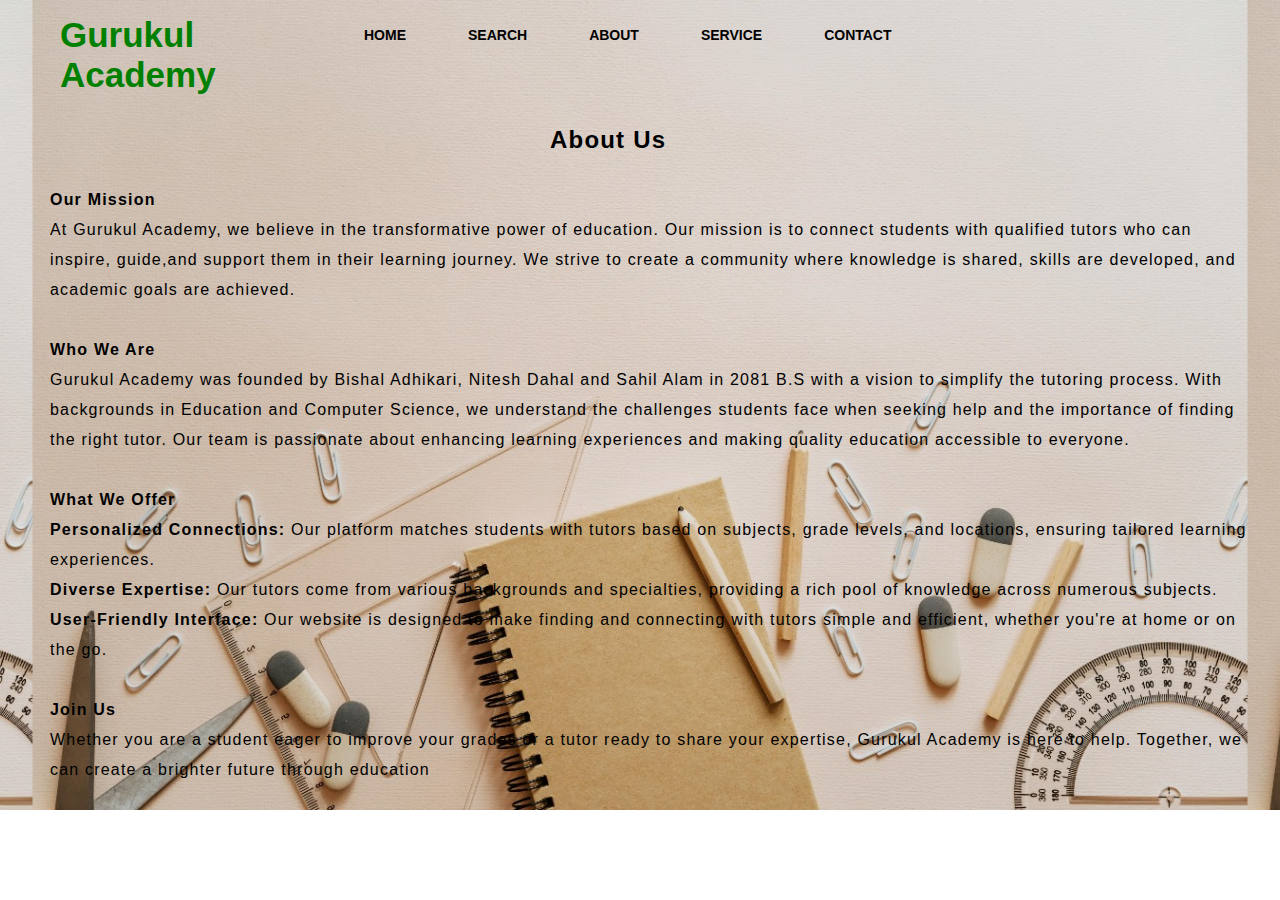
<file: about.html>
<!DOCTYPE html>
<html lang="en">
<head>
    <title>About</title>
    <link rel="stylesheet" href="about.css">
</head>
<body>
    <div class="main">
        <div class="navbar">
            <div class="icon">
                <h2 class="logo">Gurukul Academy</h2>
            </div>
            <div class="menu">
                <ul>
                    <li></li>
                    <li><a href="index.html">HOME</a></li>
                    <li><a href="search.html">SEARCH</a></li>
                    <li><a href="about.html">ABOUT</a></li>
                    <li><a href="services.html">SERVICE</a></li>
                    <li><a href="contacts.html">CONTACT</a></li>
                </ul>
            </div>
        </div> 
        <div class="about">
            <h2>About Us</h2>
            <p>
                <br>
                <b>Our Mission</b><br>
                At Gurukul Academy, we believe in the transformative power of education. 
                Our mission is to connect students with qualified tutors who can inspire, guide,and support them in their learning journey. 
                We strive to create a community where knowledge is shared, skills are developed,
                and academic goals are achieved.<br><br>

                <b>Who We Are</b><br>
                Gurukul Academy was founded by Bishal Adhikari, Nitesh Dahal and Sahil Alam in 2081 B.S with a vision to simplify the tutoring process. 
                With backgrounds in Education and Computer Science, we understand the challenges students face when seeking 
                help and the importance of finding the right tutor. Our team is passionate about enhancing learning experiences and making 
                quality education accessible to everyone.<br><br>

               <b>What We Offer</b><br>
                <b>Personalized Connections:</b> Our platform matches students with tutors based on subjects, grade levels, and locations, ensuring tailored learning experiences.
                <br>
                <b>Diverse Expertise:</b> Our tutors come from various backgrounds and specialties, providing a rich pool of knowledge across numerous subjects.
                <br>
                <b>User-Friendly Interface:</b> Our website is designed to make finding and connecting with tutors simple and efficient, whether you're at home or on the go.
                <br><br>
                <b>Join Us</b><br>
                Whether you are a student eager to improve your grades or a tutor ready to share your expertise, 
                Gurukul Academy is here to help. Together, we can create a brighter future through education
            </p>
        </div>
    </div> 
</body>
</html>
</file>
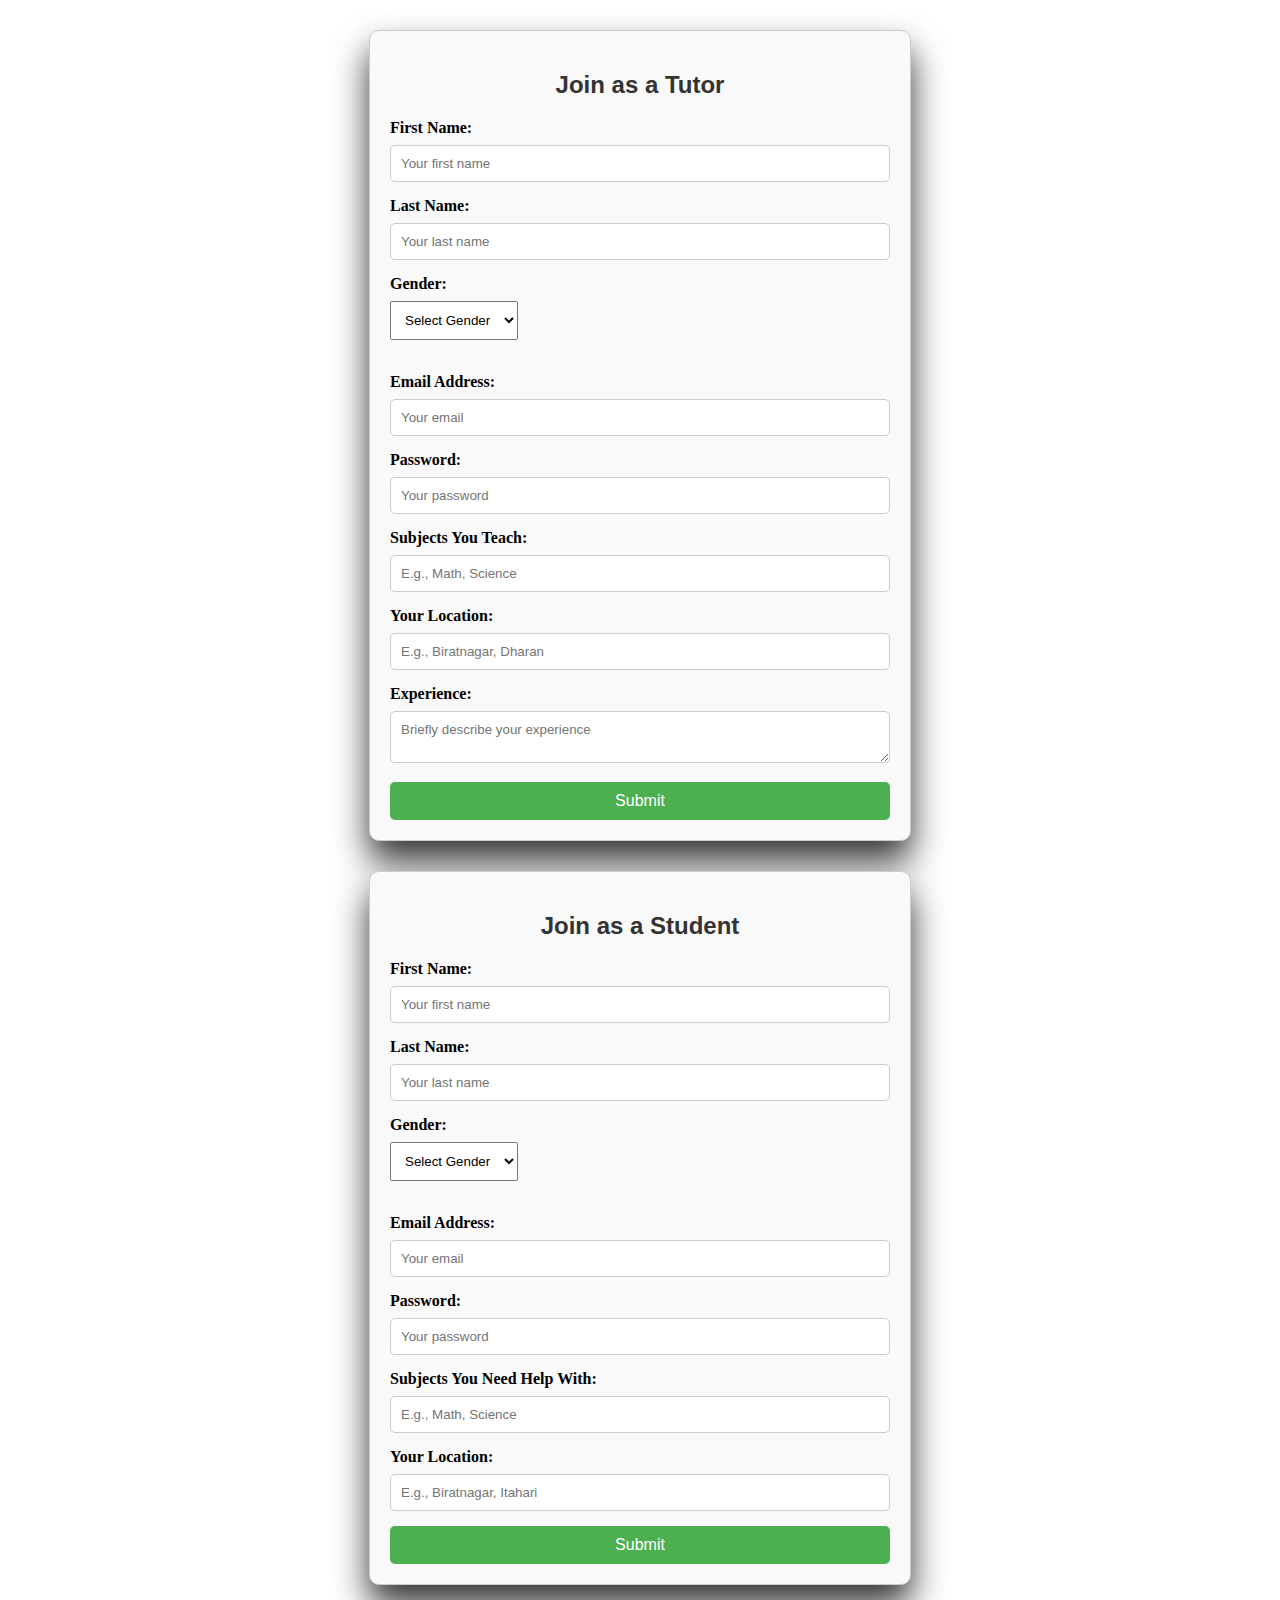
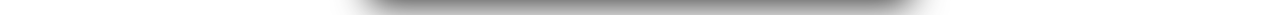
<file: joinus.html>
<!DOCTYPE html>
<html lang="en">
<head>
    <meta charset="UTF-8">
    <meta name="viewport" content="width=device-width, initial-scale=1.0">
    <title>Our Services</title>
    <link rel="stylesheet" href="joinus.css">
</head>
<body>
    <div id="join-tutor-form" class="join-form">
        <h2>Join as a Tutor</h2>
        <form action="insert_tutor.php" method="POST">
            
            <label for="tutor-name">First Name:</label>
            <input type="text" id="tutor-name" name="fname" placeholder="Your first name" required>

            <label for="student-name">Last Name:</label>
            <input type="text" id="student-name" name="lname" placeholder="Your last name" required>

            <label for="tutor-gender">Gender:</label>
            <select id="gender" name="gender" required>
                <option value="">Select Gender</option>
                <option value="male">Male</option>
                <option value="female">Female</option>
                <option value="other">Other</option>
            </select><br><br>
    
            <label for="tutor-email">Email Address:</label>
            <input type="email" id="tutor-email" name="email" placeholder="Your email" required>

            <label for="tutor-password">Password:</label>
            <input type="password" id="tutor-password" name="password" placeholder="Your password" required>
    
            <label for="subject">Subjects You Teach:</label>
            <input type="text" id="subject" name="subject" placeholder="E.g., Math, Science" required>

            <label for="location">Your Location:</label>
            <input type="text" id="location" name="location" placeholder="E.g., Biratnagar, Dharan" required>
    
            <label for="experience">Experience:</label>
            <textarea id="experience" name="experience" placeholder="Briefly describe your experience"></textarea>
    
            <button type="submit" class="submit-btn">Submit</button>
        </form>
    </div>
    
    <div id="join-student-form" class="join-form">
        <h2>Join as a Student</h2>
        <form action="insert_student.php" method="POST">
            <label for="student-name">First Name:</label>
            <input type="text" id="student-name" name="fname" placeholder="Your first name" required>

            <label for="student-name">Last Name:</label>
            <input type="text" id="student-name" name="lname" placeholder="Your last name" required>

            <label for="student-gender">Gender:</label>
            <select id="gender" name="gender" required>
                <option value="">Select Gender</option>
                <option value="male">Male</option>
                <option value="female">Female</option>
                <option value="other">Other</option>
            </select><br><br>
    
            <label for="student-email">Email Address:</label>
            <input type="email" id="student-email" name="email" placeholder="Your email" required>

            <label for="student-password">Password:</label>
            <input type="password" id="student-password" name="password" placeholder="Your password" required>
    
            <label for="subject-needed">Subjects You Need Help With:</label>
            <input type="text" id="subject-needed" name="subject" placeholder="E.g., Math, Science" required>

            <label for="location">Your Location:</label>
            <input type="text" id="location" name="location" placeholder="E.g., Biratnagar, Itahari" required>
    
            <button type="submit" class="submit-btn">Submit</button>
        </form>
    </div>
</file>
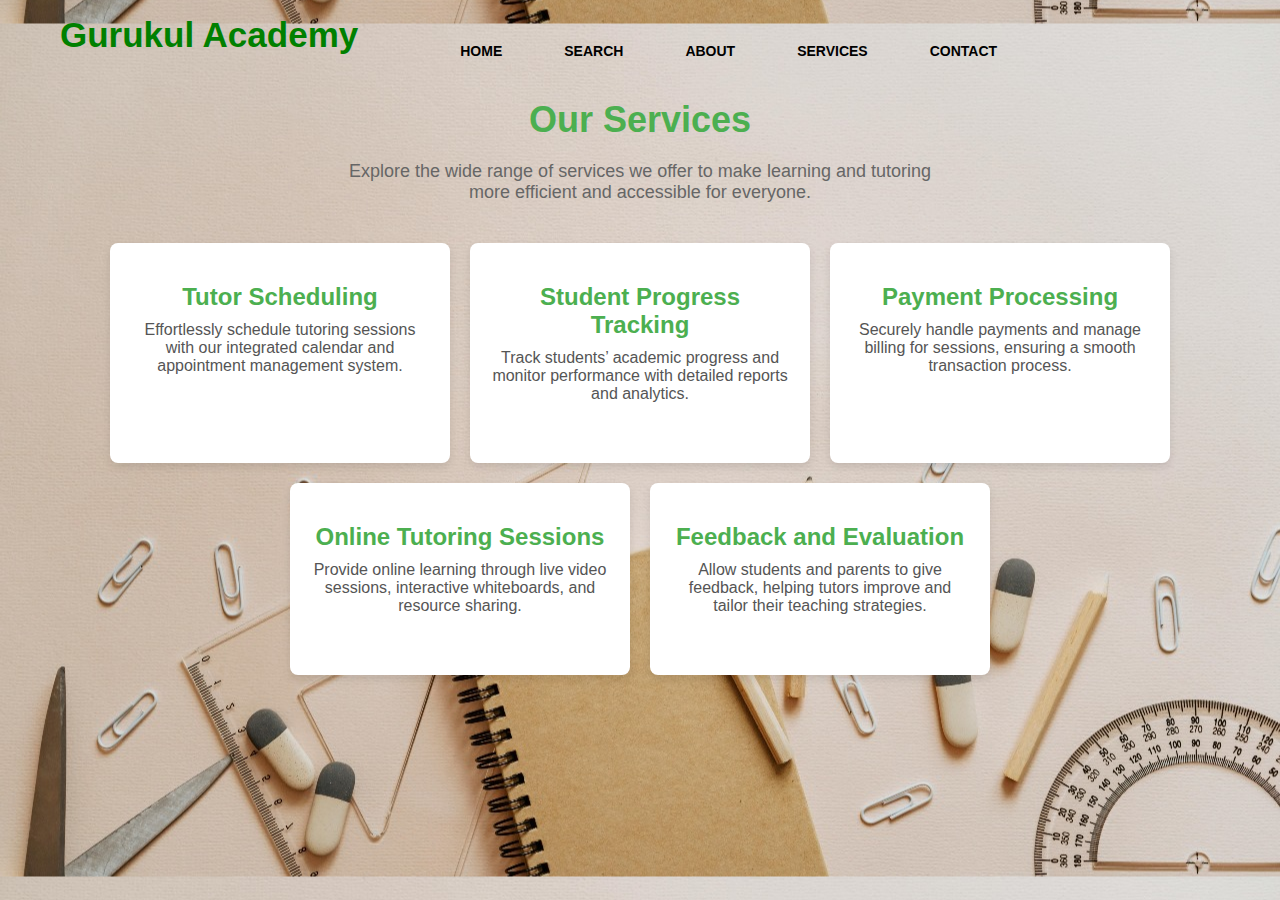
<file: services.html>
<!DOCTYPE html>
<html lang="en">
<head>
    <meta charset="UTF-8">
    <meta name="viewport" content="width=device-width, initial-scale=1.0">
    <title>Our Services</title>
    <link rel="stylesheet" href="services.css">
</head>
<body>
    <div class="main">
        <div class="navbar">
            <div class="icon">
                <h2 class="logo">Gurukul Academy</h2>
            </div>
            <div class="menu">
                <ul>
                    <li><a href="index.html">HOME</a></li>
                    <li><a href="search.html">SEARCH</a></li>
                    <li><a href="about.html">ABOUT</a></li>
                    <li><a href="services.html">SERVICES</a></li>
                    <li><a href="contacts.html">CONTACT</a></li>
                </ul>
            </div>
        </div> 
        </header>

        <!-- Services Section -->
        <section class="services">
            <h1>Our Services</h1>
            <p>Explore the wide range of services we offer to make learning and tutoring more efficient and accessible for everyone.</p>

            <div class="service-cards">
                <!-- Service 1: Tutor Scheduling -->
                <div class="card">
                    <h2>Tutor Scheduling</h2>
                    <p>Effortlessly schedule tutoring sessions with our integrated calendar and appointment management system.</p>
                </div>

                <!-- Service 2: Student Progress Tracking -->
                <div class="card">
                    <h2>Student Progress Tracking</h2>
                    <p>Track students’ academic progress and monitor performance with detailed reports and analytics.</p>
                </div>

                <!-- Service 3: Payment Processing -->
                <div class="card">
                    <h2>Payment Processing</h2>
                    <p>Securely handle payments and manage billing for sessions, ensuring a smooth transaction process.</p>
                </div>

                <!-- Service 4: Online Tutoring Sessions -->
                <div class="card">
                    <h2>Online Tutoring Sessions</h2>
                    <p>Provide online learning through live video sessions, interactive whiteboards, and resource sharing.</p>
                </div>

                <!-- Service 5: Feedback and Evaluation -->
                <div class="card">
                    <h2>Feedback and Evaluation</h2>
                    <p>Allow students and parents to give feedback, helping tutors improve and tailor their teaching strategies.</p>
                </div>
            </div>
        </section>
    </div>
</body>
</html>
</file>
<file: about.css>
*{
    margin: 0;
    padding: 0;
}

.main{
    width: 100%;
    background-image: url(1.jpg);
    background-position: center;
    background-size: contain;
}

.navbar{
    width: 1200px;
    height: 75px;
    margin: auto;
}

.icon{
    width: 200px;
    float: left;
    height: 70px;
}

.logo{
    color: green;
    font-size: 35px;
    font-family: Arial;
    padding-left: 20px;
    float: left;
    padding-top: 10px;
    margin-top: 5px
}

.menu{
    width: 400px;
    float: left;
    height: 70px;
}

ul{
    float: left;
    display: flex;
    justify-content: center;
    align-items: center;
}

ul li{
    list-style: none;
    margin-left: 62px;
    margin-top: 27px;
    font-size: 14px;
}

ul li a{
    text-decoration: none;
    color: black;
    font-family: Arial;
    font-weight: bold;
    transition: 0.2s ease-in-out;
}

ul li a:hover{
    color: green;
}

.about{
    width: 1200px;
    height: auto;
    margin: auto;
    color: black;
    position: relative;
    padding-top: 50px;
    padding-left: 20px;
    padding-bottom: 25px;
    font-family: Arial;
    letter-spacing: 1.2px;
    line-height: 30px;
}

h2{
    align-content: center;
    padding-left: 500px;
}
</file>
<file: joinus.css>
/* Dropdown Menu */
.dropdown {
    position: relative;
    display: inline-block;
    margin: 20px;
}

.dropbtn {
    background-color: #4CAF50;
    color: white;
    padding: 10px 20px;
    font-size: 16px;
    border: none;
    cursor: pointer;
    border-radius: 5px;
}

.dropbtn:hover {
    background-color: #45a049;
}

.dropdown-content {
    display: none;
    position: absolute;
    background-color: #f9f9f9;
    min-width: 200px;
    box-shadow: 0px 8px 16px rgba(0,0,0,0.2);
    z-index: 1;
    border-radius: 5px;
}

.dropdown-content a {
    text-decoration: none;
    color: #000;
    transition: .3s ease;
}

.dropdown-content a:last-child {
    border-bottom: none;
}

.dropdown-content a:hover {
    background-color: #f1f1f1;
}

.dropdown:hover .dropdown-content {
    display: block;
}

/* Reuse Form Styles */
.join-form {
    max-width: 500px;
    margin: 30px auto;
    padding: 20px;
    border: 1px solid #ccc;
    border-radius: 10px;
    background-color: #f9f9f9;
    box-shadow:0 20px 35px rgba(0,0,0,0.8);
}

.join-form h2 {
    text-align: center;
    margin-bottom: 20px;
    font-family: Arial, sans-serif;
    color: #333;
}

.join-form label {
    display: block;
    margin-bottom: 8px;
    font-weight: bold;
}

.join-form input, .join-form textarea {
    width: 100%;
    padding: 10px;
    margin-bottom: 15px;
    border: 1px solid #ccc;
    border-radius: 5px;
    box-sizing: border-box;
    font-family: Arial, sans-serif;
}

.join-form .submit-btn {
    width: 100%;
    padding: 10px;
    font-size: 16px;
    color: white;
    background-color: #4CAF50;
    border: none;
    border-radius: 5px;
    cursor: pointer;
    transition: background-color 0.3s ease;
}

.join-form .submit-btn:hover {
    background-color: #45a049;
}

.join-form select{
    margin-bottom: 15px;
    padding: 10px;
}

.main{
    width: 100%;
    background-image: url(1.jpg);
    /* background: linear-gradient(to top, rgba(0,0,0,0.5)50%,rgba(0,0,0,0.5)50%), url(3.jpg); */
    background-position: center;
    background-size:contain;
    height: 200vh;
    
}
</file>
<file: services.css>
/* General Styles */
body {
    font-family: Arial, sans-serif;
    color: #333;
    margin: 0;
    text-align: center;
}

.main{
    width: 100%;
    background-image: url(1.jpg);
    /* background: linear-gradient(to top, rgba(0,0,0,0.5)50%,rgba(0,0,0,0.5)50%), url(3.jpg); */
    background-position: center;
    background-size: contain;
    height: 100vh;
}

.navbar {
    width: 1200px;
    height: 75px;
    margin: auto;
}

.logo{
  
    color: green;
    font-size: 35px;
    font-family: Arial;
    padding-left: 20px;
    float: left;
    padding-top: 10px;
    margin-top: 5px
}
.menu{
    width: 400px;
    float: left;
    height: 70px;
}

ul{
    float: left;
    display: flex;
    justify-content: center;
    align-items: center;
}

ul li{
    list-style: none;
    margin-left: 62px;
    margin-top: 27px;
    font-size: 14px;
}

ul li a{
    text-decoration: none;
    color:black;
    font-family: Arial;
    font-weight: bold;
    transition: 0.2s ease-in-out;
}

ul li a:hover{
    color: green;
}

.cont{
    text-align: center;

}

.services h1 {
    font-size: 36px;
    color: #4CAF50;
    margin-bottom: 20px;
}

.services p {
    font-size: 18px;
    max-width: 600px;
    margin: 0 auto 40px;
    color: #666;
}

/* Service Cards */
.service-cards {
    display: flex;
    flex-wrap: wrap;
    justify-content: center;
    gap: 20px;
}

.card {
    background-color: white;
    width: 300px;
    padding: 20px;
    border-radius: 8px;
    box-shadow: 0 4px 8px rgba(0, 0, 0, 0.1);
    transition: transform 0.3s ease;
}

.card:hover {
    transform: scale(1.05);
}

.card h2 {
    font-size: 24px;
    color: #4CAF50;
    margin-bottom: 10px;
}

.card p {
    font-size: 16px;
    color: #555;
}
</file>
